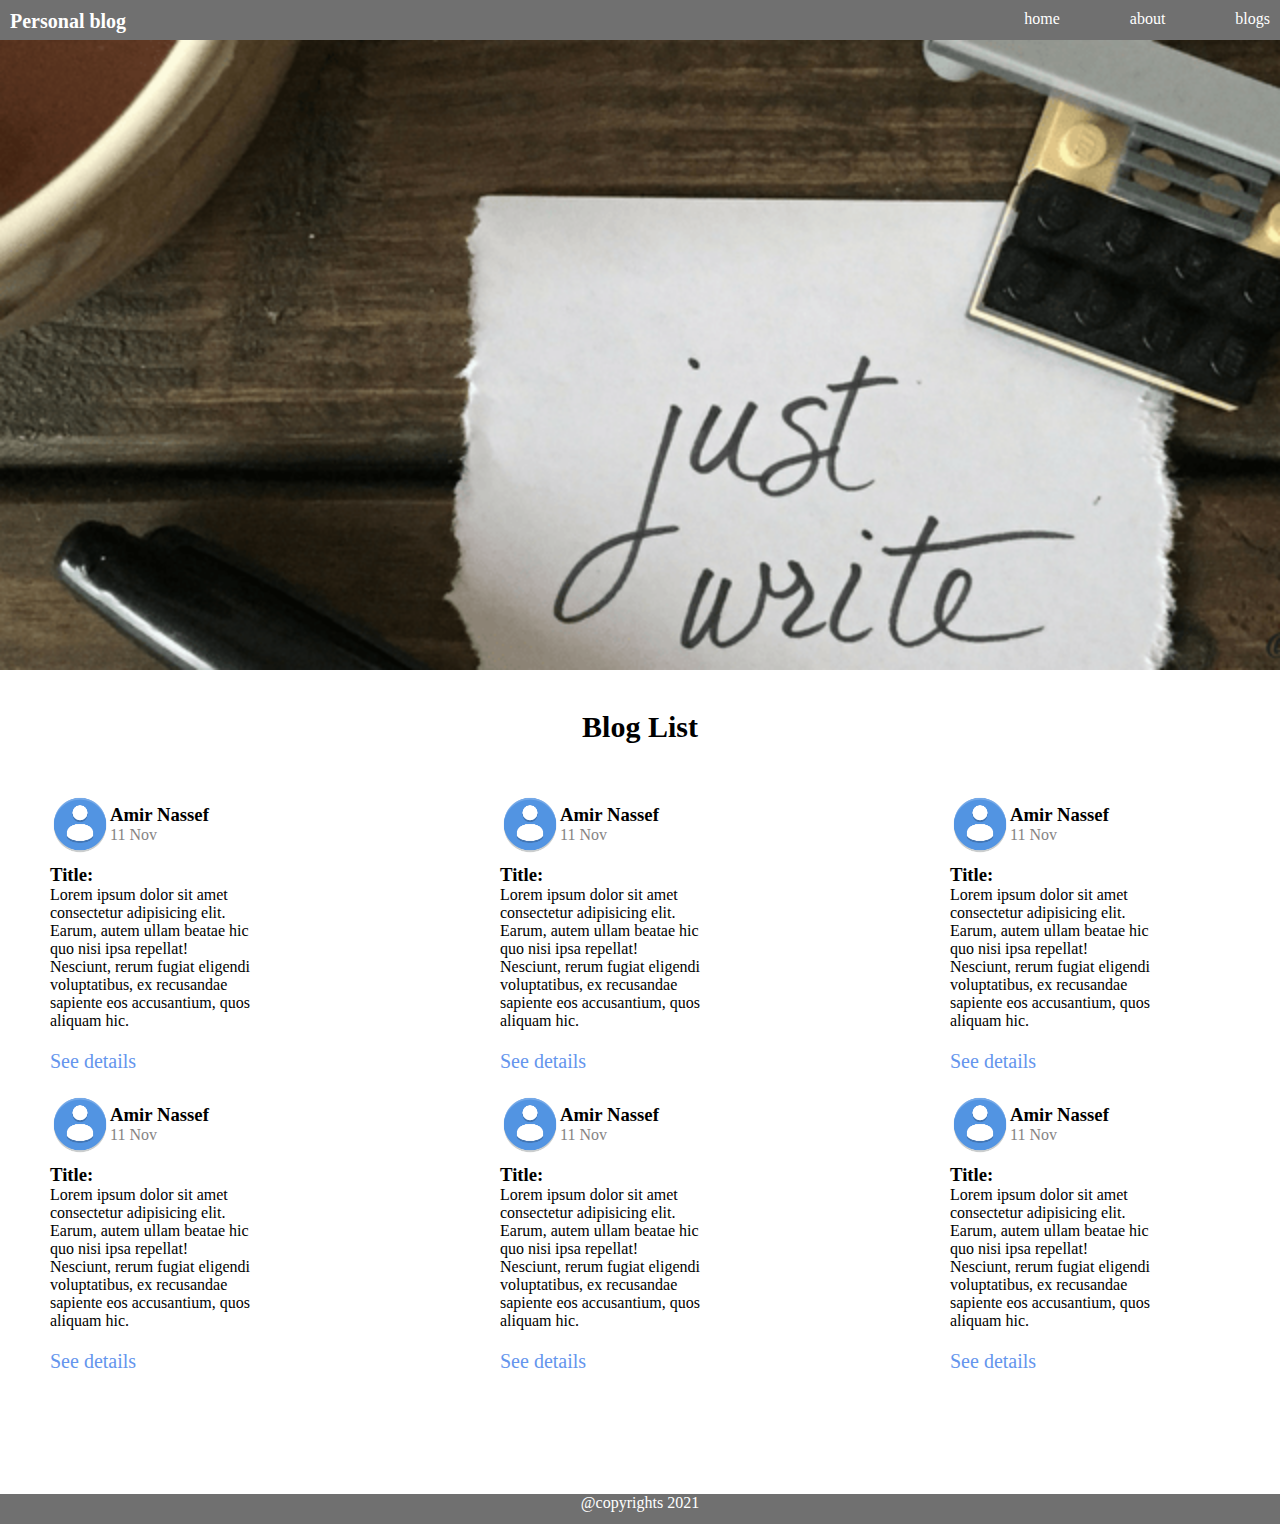
<file: index.html>
<html lang="en">
<head>
    <meta charset="UTF-8">
    <meta http-equiv="X-UA-Compatible" content="IE=edge">
    <meta name="viewport" content="width=device-width, initial-scale=1.0">
    <link href="./project/styles/styles.css" rel="styleSheet" />
    <title>Project 1</title>
</head>
<body>
    <header>
        <!-- nav-bar -->
        <nav class="nav">
            <div class="title-container">
                <h2 class="nav-title">
                    Personal blog
                </h2>
            </div>
            <div class="nav-container">
                <ul class="nav-list">
                    <a class="nav-item" href=""><li class="nav-word">home</li></a>
                    <a class="nav-item" href=""><li class="nav-word">about</li></a>
                    <a class="nav-item" href=""><li class="nav-word">blogs</li></a>
                </ul>
            </div>
        </nav>
        <!-- banner -->
        <div class="background">
        </div>
    </header>
    <main>
        <h2 class="title">Blog List</h2>
        <div class="container">
            <!-- articles -->
            <section id="one"> 
                <div class="avatar-container">
                    <div class="avatar">

                    </div>
                    <div>
                        <h3 class="name">Amir Nassef</h3>
                        <p class="date">11 Nov</p>
                    </div>
                </div>
                <article>
                    <h3>Title:</h3>
                    <div class="text">
                       Lorem ipsum dolor sit amet consectetur adipisicing elit. Earum, 
                       autem ullam beatae hic quo nisi ipsa repellat! Nesciunt,
                       rerum fugiat eligendi voluptatibus, ex recusandae sapiente eos 
                       accusantium, quos aliquam hic.
                    </div>
                </article>
                <a class="blog" href="./project/blog.html">See details</a>
    
            </section>
            <section id="two">
                <div class="avatar-container">
                    <div class="avatar">

                    </div>
                    <div>
                        <h3 class="name">Amir Nassef</h3>
                        <p class="date">11 Nov</p>
                    </div>
                </div>
                <article>
                    <h3>Title:</h3>
                    <div class="text">
                        Lorem ipsum dolor sit amet consectetur adipisicing elit. Earum, 
                        autem ullam beatae hic quo nisi ipsa repellat! Nesciunt,
                        rerum fugiat eligendi voluptatibus, ex recusandae sapiente eos 
                        accusantium, quos aliquam hic.
                     </div>
                </article>
                <a class="blog" href="./project/blog.html">See details</a>
    
            </section>
            <section id="three">
                <div class="avatar-container">
                    <div class="avatar">

                    </div>
                    <div>
                        <h3 class="name">Amir Nassef</h3>
                        <p class="date">11 Nov</p>
                    </div>
                </div>
                <article>
                    <h3>Title:</h3>
                    <div class="text">
                        Lorem ipsum dolor sit amet consectetur adipisicing elit. Earum, 
                        autem ullam beatae hic quo nisi ipsa repellat! Nesciunt,
                        rerum fugiat eligendi voluptatibus, ex recusandae sapiente eos 
                        accusantium, quos aliquam hic.
                     </div>
                </article>
                <a class="blog" href="./project/blog.html">See details</a>
    
            </section>
            <section id="four">
                <div class="avatar-container">
                    <div class="avatar">

                    </div>
                    <div>
                        <h3 class="name">Amir Nassef</h3>
                        <p class="date">11 Nov</p>
                    </div>
                </div>
                <article>
                    <h3>Title:</h3>
                    <div class="text">
                        Lorem ipsum dolor sit amet consectetur adipisicing elit. Earum, 
                        autem ullam beatae hic quo nisi ipsa repellat! Nesciunt,
                        rerum fugiat eligendi voluptatibus, ex recusandae sapiente eos 
                        accusantium, quos aliquam hic.
                     </div>
                </article>
                <a class="blog" href="./project/blog.html">See details</a>
    
            </section>
            <section id="five">
                <div class="avatar-container">
                    <div class="avatar">

                    </div>
                    <div>
                        <h3 class="name">Amir Nassef</h3>
                        <p class="date">11 Nov</p>
                    </div>
                </div>
                <article>
                    <h3>Title:</h3>
                    <div class="text">
                        Lorem ipsum dolor sit amet consectetur adipisicing elit. Earum, 
                        autem ullam beatae hic quo nisi ipsa repellat! Nesciunt,
                        rerum fugiat eligendi voluptatibus, ex recusandae sapiente eos 
                        accusantium, quos aliquam hic.
                     </div>
                </article>
                <a class="blog" href="./project/blog.html">See details</a>
    
            </section>
            <section id="six">
                <div class="avatar-container">
                    <div class="avatar">

                    </div>
                    <div>
                        <h3 class="name">Amir Nassef</h3>
                        <p class="date">11 Nov</p>
                    </div>
                </div>
                <article>
                    <h3>Title:</h3>
                    <div class="text">
                        Lorem ipsum dolor sit amet consectetur adipisicing elit. Earum, 
                        autem ullam beatae hic quo nisi ipsa repellat! Nesciunt,
                        rerum fugiat eligendi voluptatibus, ex recusandae sapiente eos 
                        accusantium, quos aliquam hic.
                     </div>
                </article>
                <a class="blog" href="./project/blog.html">See details</a>
    
            </section>
        </div>
    </main>
    <footer>
        <nav class="copy">
            <p>@copyrights 2021</p>
        </nav>
    </footer>
</body>
</html>
</file>
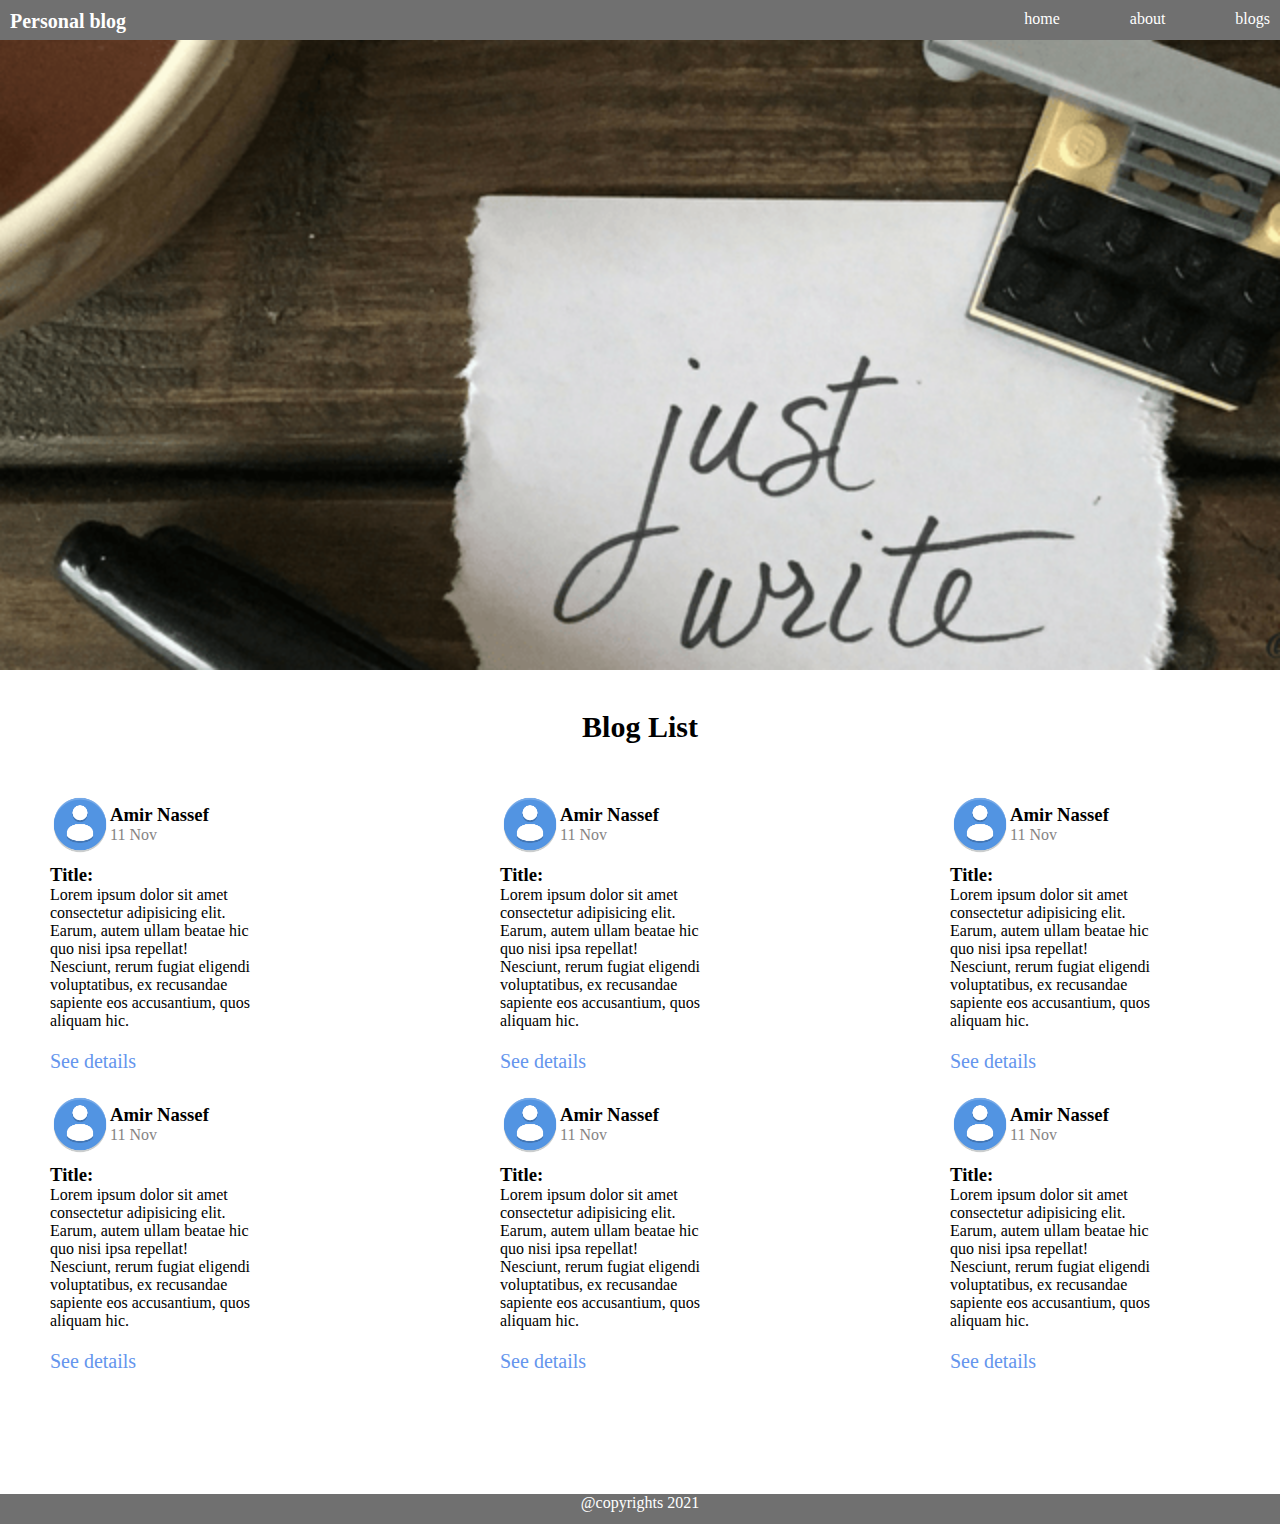
<file: project/index.html>
<html lang="en">
<head>
    <meta charset="UTF-8">
    <meta http-equiv="X-UA-Compatible" content="IE=edge">
    <meta name="viewport" content="width=device-width, initial-scale=1.0">
    <link href="styles.css" rel="styleSheet" />
    <title>Project 1</title>
</head>
<body>
    <header>
        <!-- nav-bar -->
        <nav class="nav">
            <div class="title-container">
                <h2 class="nav-title">
                    Personal blog
                </h2>
            </div>
            <div class="nav-container">
                <ul class="nav-list">
                    <a class="nav-item" href=""><li class="nav-word">home</li></a>
                    <a class="nav-item" href=""><li class="nav-word">about</li></a>
                    <a class="nav-item" href=""><li class="nav-word">blogs</li></a>
                </ul>
            </div>
        </nav>
        <!-- banner -->
        <div class="background">
        </div>
    </header>
    <main>
        <h2 class="title">Blog List</h2>
        <div class="container">
            <!-- articles -->
            <section id="one"> 
                <div class="avatar-container">
                    <div class="avatar">

                    </div>
                    <div>
                        <h3 class="name">Amir Nassef</h3>
                        <p class="date">11 Nov</p>
                    </div>
                </div>
                <article>
                    <h3>Title:</h3>
                    <div class="text">
                       Lorem ipsum dolor sit amet consectetur adipisicing elit. Earum, 
                       autem ullam beatae hic quo nisi ipsa repellat! Nesciunt,
                       rerum fugiat eligendi voluptatibus, ex recusandae sapiente eos 
                       accusantium, quos aliquam hic.
                    </div>
                </article>
                <a class="blog" href="blog.html">See details</a>
    
            </section>
            <section id="two">
                <div class="avatar-container">
                    <div class="avatar">

                    </div>
                    <div>
                        <h3 class="name">Amir Nassef</h3>
                        <p class="date">11 Nov</p>
                    </div>
                </div>
                <article>
                    <h3>Title:</h3>
                    <div class="text">
                        Lorem ipsum dolor sit amet consectetur adipisicing elit. Earum, 
                        autem ullam beatae hic quo nisi ipsa repellat! Nesciunt,
                        rerum fugiat eligendi voluptatibus, ex recusandae sapiente eos 
                        accusantium, quos aliquam hic.
                     </div>
                </article>
                <a class="blog" href="blog.html">See details</a>
    
            </section>
            <section id="three">
                <div class="avatar-container">
                    <div class="avatar">

                    </div>
                    <div>
                        <h3 class="name">Amir Nassef</h3>
                        <p class="date">11 Nov</p>
                    </div>
                </div>
                <article>
                    <h3>Title:</h3>
                    <div class="text">
                        Lorem ipsum dolor sit amet consectetur adipisicing elit. Earum, 
                        autem ullam beatae hic quo nisi ipsa repellat! Nesciunt,
                        rerum fugiat eligendi voluptatibus, ex recusandae sapiente eos 
                        accusantium, quos aliquam hic.
                     </div>
                </article>
                <a class="blog" href="blog.html">See details</a>
    
            </section>
            <section id="four">
                <div class="avatar-container">
                    <div class="avatar">

                    </div>
                    <div>
                        <h3 class="name">Amir Nassef</h3>
                        <p class="date">11 Nov</p>
                    </div>
                </div>
                <article>
                    <h3>Title:</h3>
                    <div class="text">
                        Lorem ipsum dolor sit amet consectetur adipisicing elit. Earum, 
                        autem ullam beatae hic quo nisi ipsa repellat! Nesciunt,
                        rerum fugiat eligendi voluptatibus, ex recusandae sapiente eos 
                        accusantium, quos aliquam hic.
                     </div>
                </article>
                <a class="blog" href="blog.html">See details</a>
    
            </section>
            <section id="five">
                <div class="avatar-container">
                    <div class="avatar">

                    </div>
                    <div>
                        <h3 class="name">Amir Nassef</h3>
                        <p class="date">11 Nov</p>
                    </div>
                </div>
                <article>
                    <h3>Title:</h3>
                    <div class="text">
                        Lorem ipsum dolor sit amet consectetur adipisicing elit. Earum, 
                        autem ullam beatae hic quo nisi ipsa repellat! Nesciunt,
                        rerum fugiat eligendi voluptatibus, ex recusandae sapiente eos 
                        accusantium, quos aliquam hic.
                     </div>
                </article>
                <a class="blog" href="blog.html">See details</a>
    
            </section>
            <section id="six">
                <div class="avatar-container">
                    <div class="avatar">

                    </div>
                    <div>
                        <h3 class="name">Amir Nassef</h3>
                        <p class="date">11 Nov</p>
                    </div>
                </div>
                <article>
                    <h3>Title:</h3>
                    <div class="text">
                        Lorem ipsum dolor sit amet consectetur adipisicing elit. Earum, 
                        autem ullam beatae hic quo nisi ipsa repellat! Nesciunt,
                        rerum fugiat eligendi voluptatibus, ex recusandae sapiente eos 
                        accusantium, quos aliquam hic.
                     </div>
                </article>
                <a class="blog" href="blog.html">See details</a>
    
            </section>
        </div>
    </main>
    <footer>
        <nav class="copy">
            <p>@copyrights 2021</p>
        </nav>
    </footer>
</body>
</html>
</file>
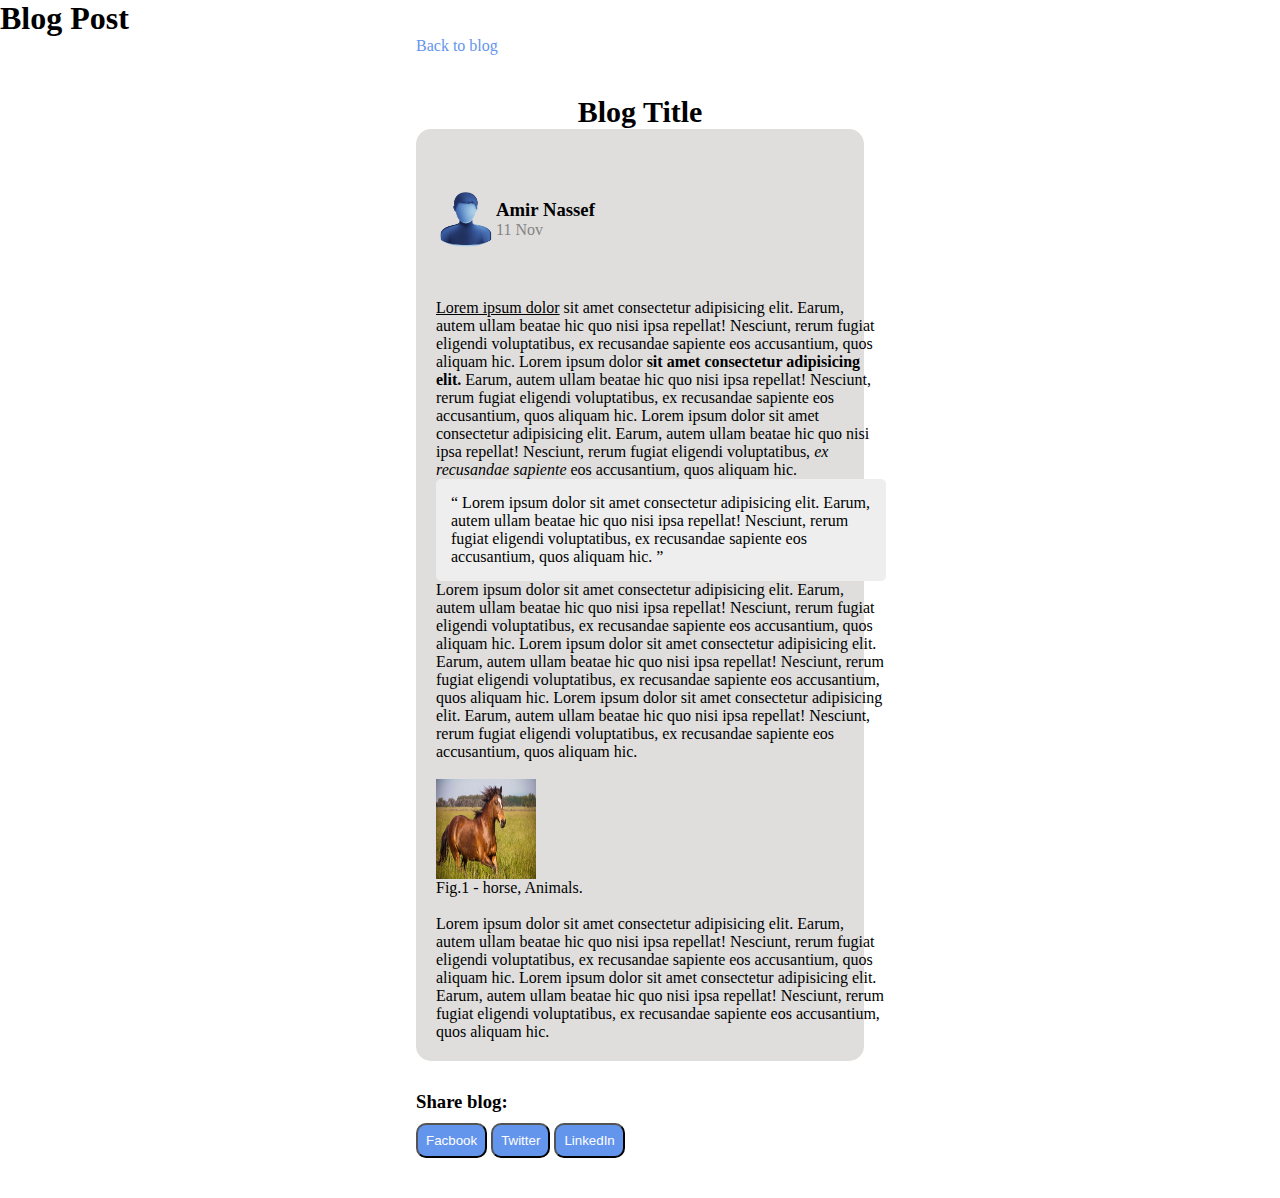
<file: project/blog.html>
<html lang="en">
<head>
    <meta charset="UTF-8">
    <meta http-equiv="X-UA-Compatible" content="IE=edge">
    <meta name="viewport" content="width=device-width, initial-scale=1.0">
    <link href="./styles/styles.css" rel="stylesheet">
    <title>blog</title>
</head>
<body>
    <header>
        <h1>Blog Post</h1>
    </header>
    <main class="main">
        <a class="back" href="../index.html">Back to blog</a>
        <h2 class="title">Blog Title</h2>
        <section class="blog-container">
            <div class="avatar-container">
                <div class="avatar2">
                    
                </div>
                <div>
                    <h3 class="name">Amir Nassef</h3>
                    <p class="date">11 Nov</p>
                </div>
            </div>
            <article>
                <u>Lorem ipsum dolor</u> sit amet consectetur adipisicing elit. Earum, 
                autem ullam beatae hic quo nisi ipsa repellat! Nesciunt,
                rerum fugiat eligendi voluptatibus, ex recusandae sapiente eos 
                accusantium, quos aliquam hic.
                Lorem ipsum dolor <b>sit amet consectetur adipisicing elit.</b> Earum, 
                autem ullam beatae hic quo nisi ipsa repellat! Nesciunt,
                rerum fugiat eligendi voluptatibus, ex recusandae sapiente eos 
                accusantium, quos aliquam hic.
                Lorem ipsum dolor sit amet consectetur adipisicing elit. Earum, 
                autem ullam beatae hic quo nisi ipsa repellat! Nesciunt,
                rerum fugiat eligendi voluptatibus, <em>ex recusandae sapiente</em> eos 
                accusantium, quos aliquam hic.
                <blockquote>
                    <p>
                        Lorem ipsum dolor sit amet consectetur adipisicing elit. Earum, 
                        autem ullam beatae hic quo nisi ipsa repellat! Nesciunt,
                        rerum fugiat eligendi voluptatibus, ex recusandae sapiente eos 
                        accusantium, quos aliquam hic.
                    </p>
                </blockquote>
                Lorem ipsum dolor sit amet consectetur adipisicing elit. Earum, 
                autem ullam beatae hic quo nisi ipsa repellat! Nesciunt,
                rerum fugiat eligendi voluptatibus, ex recusandae sapiente eos 
                accusantium, quos aliquam hic.
                Lorem ipsum dolor sit amet consectetur adipisicing elit. Earum, 
                autem ullam beatae hic quo nisi ipsa repellat! Nesciunt,
                rerum fugiat eligendi voluptatibus, ex recusandae sapiente eos 
                accusantium, quos aliquam hic.
                Lorem ipsum dolor sit amet consectetur adipisicing elit. Earum, 
                autem ullam beatae hic quo nisi ipsa repellat! Nesciunt,
                rerum fugiat eligendi voluptatibus, ex recusandae sapiente eos 
                accusantium, quos aliquam hic.<br><br>
                <figure>
                    <img class="image" src="./images/horse.jpg" alt="horse">
                    <figcaption>Fig.1 - horse, Animals.</figcaption>
                  </figure>
                  <br>
                Lorem ipsum dolor sit amet consectetur adipisicing elit. Earum, 
                autem ullam beatae hic quo nisi ipsa repellat! Nesciunt,
                rerum fugiat eligendi voluptatibus, ex recusandae sapiente eos 
                accusantium, quos aliquam hic.
                Lorem ipsum dolor sit amet consectetur adipisicing elit. Earum, 
                autem ullam beatae hic quo nisi ipsa repellat! Nesciunt,
                rerum fugiat eligendi voluptatibus, ex recusandae sapiente eos 
                accusantium, quos aliquam hic.
            </article>
        </section>
        <section class="social">
            <div class="nav-container">
                <h3 class="share">Share blog:</h3>
                <button class="button">Facbook</button>
                <button class="button">Twitter</button>
                <button class="button">LinkedIn</button>
            </div>
        </section>
    </main>
</body>
</html>
</file>
<file: project/styles/styles.css>
@import "blog.css"; 
 @import "nav.css"; 
 @import "footer.css";

* {
    padding: 0;
    margin: 0;
    box-sizing: border-box;
}

/* banner */

.background {
    background-image: url('../images//background.png');
    background-size: cover;
    background-repeat: no-repeat;
    background-position:bottom;
    height: 70vh;
}

/* main */

.title {
    text-align: center;
    margin-top: 40px;
    font-size: 30px;
}

.container {
    display: grid;
    grid-template-columns: 300px 300px 300px;
    grid-template-rows: 50px 50px 50px;
    grid-gap: 200px;
    margin: 50px;
}

.avatar {
    background-image: url('../images//avatar.png');
    background-position: center center;
    background-repeat: no-repeat;
    background-size: contain;
    height: 60px;
    width: 60px;
}

.avatar-container {
    display: flex;
    align-items: center;
    margin-bottom: 10px;
}

.blog {
    color: cornflowerblue;
    font-size: 20px;
    text-decoration: none;
}

.name {
    font-weight: bold;
}

.date {
    color: rgb(134, 131, 131);
}

.text {
    margin-bottom: 20px;
}

@media(max-width: 1300px) {
    .container {
        grid-template-columns: 200px 200px 200px;
        grid-gap: 250px;
    }
}

@media(max-width: 1200px) {
    .background {
        height: 60vh;
    }
    .container {
        grid-template-columns: 200px 200px;
        grid-template-rows: 150px 150px;
        grid-column-gap: 400px;
    }
}

@media(max-width: 880px) {
    .background {
        height: 50vh;
    }
    .container {
        grid-column-gap: 200px;
    }
}

@media(max-width: 680px) {
    .background {
        height: 40vh;
    }
    .container {
        grid-column-gap: 100px;
    }
}

@media(max-width: 570px) {
    ul li {
        padding-left: 30px;
    }
    .background {
        height: 30vh;
    }
    .container {
        grid-template-columns: 200px;
        grid-template-rows: 150px;
        grid-column-gap: 50px;
    }
}

@media(max-width: 360px) {

}
</file>
<file: project/styles.css>
@import "blog.css"; 
 @import "nav.css"; 
 @import "footer.css";

* {
    padding: 0;
    margin: 0;
    box-sizing: border-box;
}

/* banner */

.background {
    background-image: url('./images/background.png');
    background-size: cover;
    background-repeat: no-repeat;
    background-position:bottom;
    height: 70vh;
}

/* main */

.title {
    text-align: center;
    margin-top: 40px;
    font-size: 30px;
}

.container {
    display: grid;
    grid-template-columns: 300px 300px 300px;
    grid-template-rows: 50px 50px 50px;
    grid-gap: 200px;
    margin: 50px;
}

.avatar {
    background-image: url('./images/avatar.png');
    background-position: center center;
    background-repeat: no-repeat;
    background-size: contain;
    height: 60px;
    width: 60px;
}

.avatar-container {
    display: flex;
    align-items: center;
    margin-bottom: 10px;
}

.blog {
    color: cornflowerblue;
    font-size: 20px;
    text-decoration: none;
}

.name {
    font-weight: bold;
}

.date {
    color: rgb(134, 131, 131);
}

.text {
    margin-bottom: 20px;
}

@media(max-width: 1300px) {
    .container {
        grid-template-columns: 200px 200px 200px;
        grid-gap: 250px;
    }
}

@media(max-width: 1200px) {
    .background {
        height: 60vh;
    }
    .container {
        grid-template-columns: 200px 200px;
        grid-template-rows: 150px 150px;
        grid-column-gap: 400px;
    }
}

@media(max-width: 880px) {
    .background {
        height: 50vh;
    }
    .container {
        grid-column-gap: 200px;
    }
}

@media(max-width: 680px) {
    .background {
        height: 40vh;
    }
    .container {
        grid-column-gap: 100px;
    }
}

@media(max-width: 570px) {
    ul li {
        padding-left: 30px;
    }
    .background {
        height: 30vh;
    }
    .container {
        grid-template-columns: 200px;
        grid-template-rows: 150px;
        grid-column-gap: 50px;
    }
}

@media(max-width: 360px) {

}
</file>
